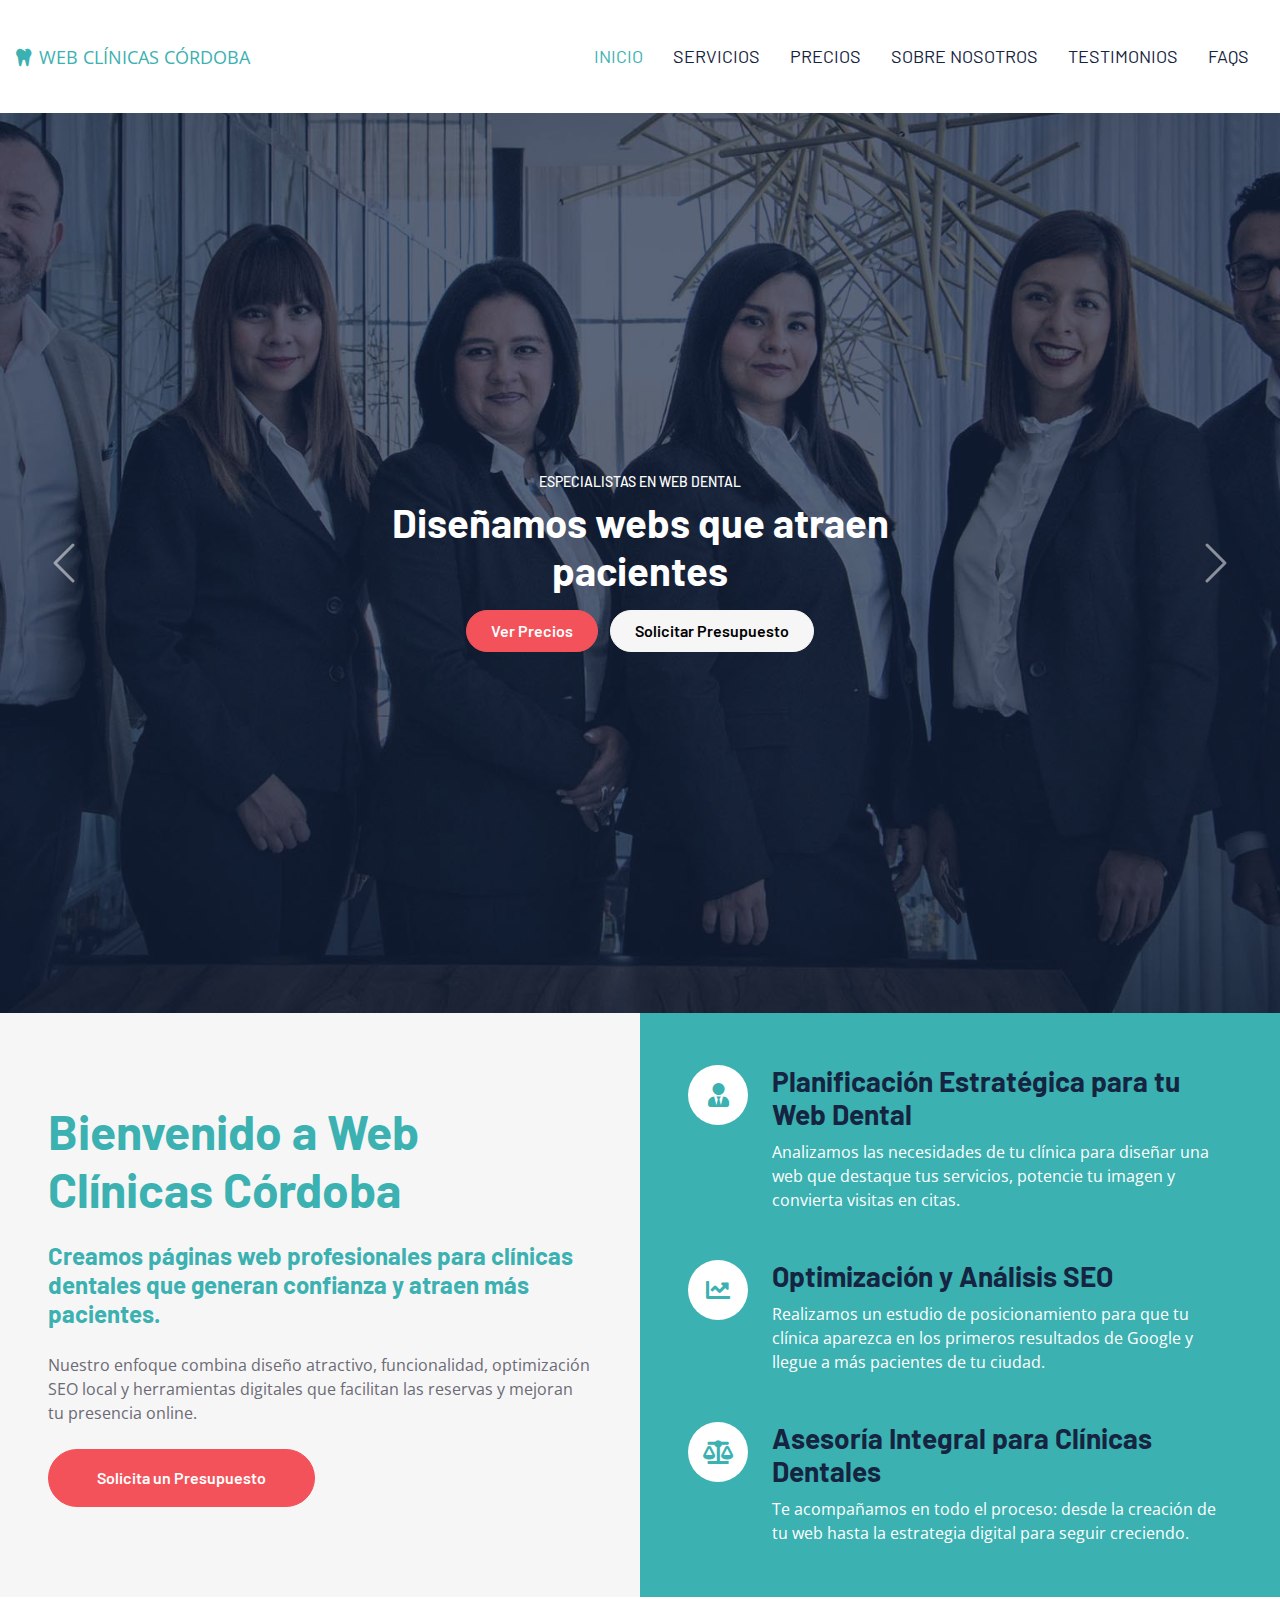
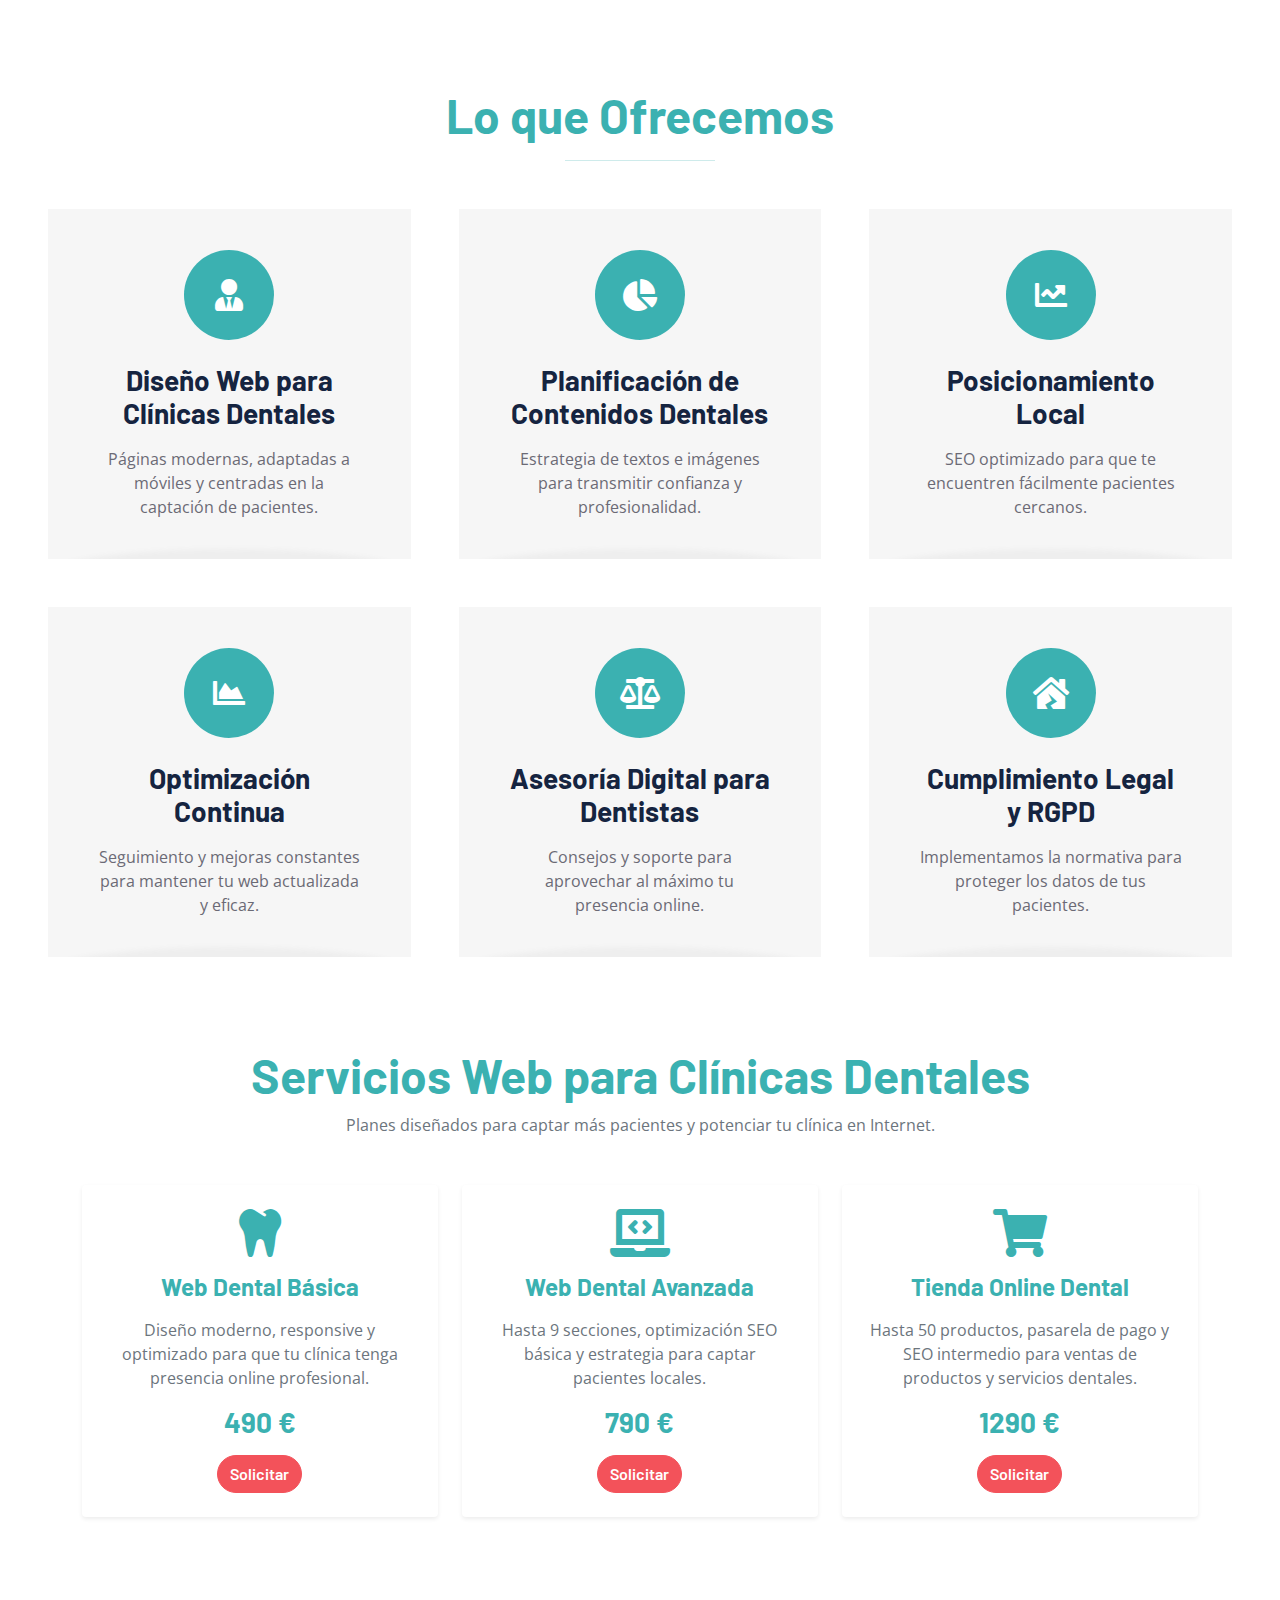
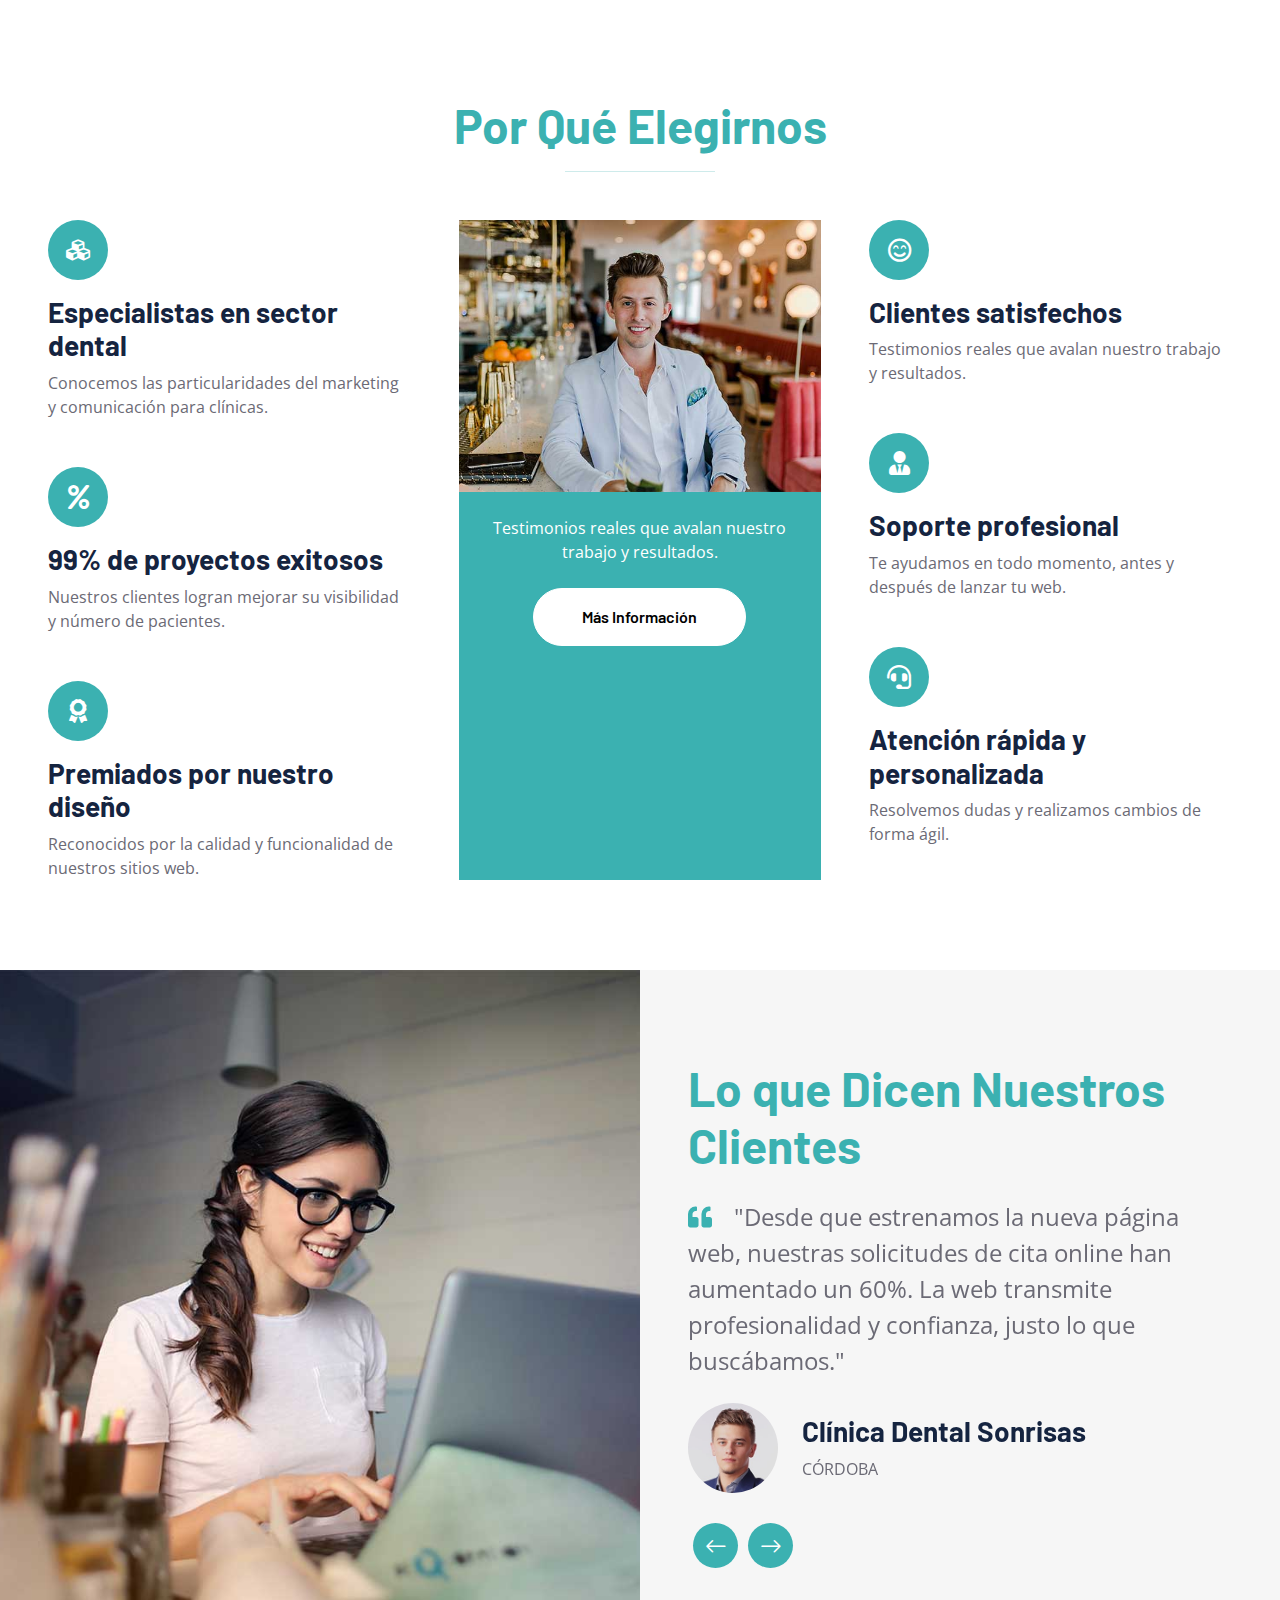
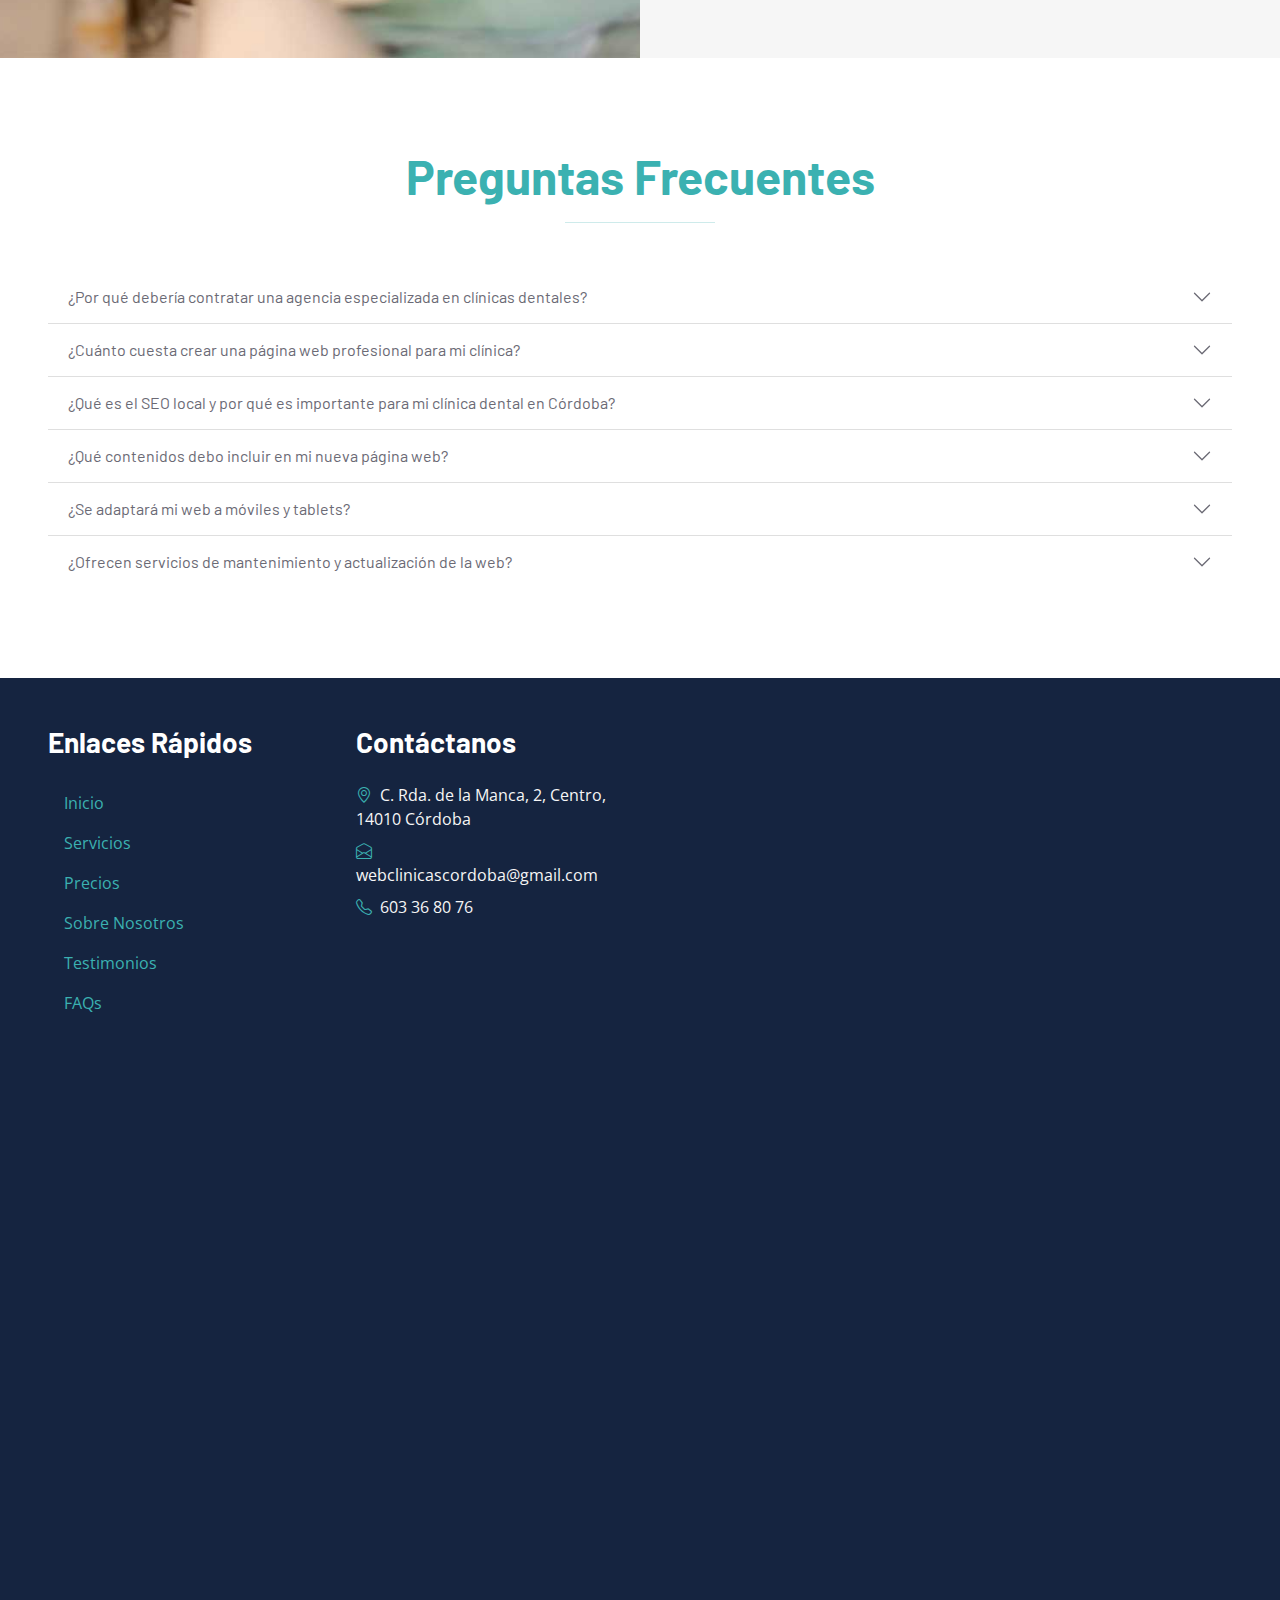
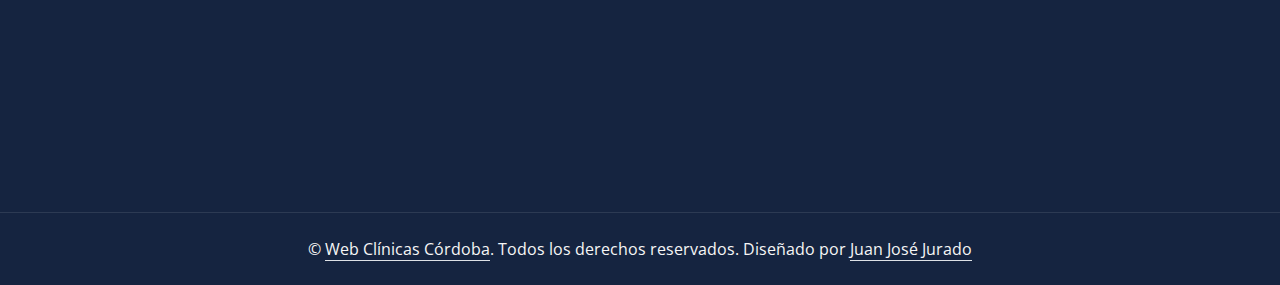
<file: index.html>
<!DOCTYPE html>

<html lang="es">

<head>
    <meta charset="utf-8" />
    <title>Diseño Web para Clínicas Dentales en Córdoba | Páginas Profesionales</title>
    <meta content="width=device-width, initial-scale=1.0" name="viewport" />
    <meta
        content="Especialistas en diseño web y SEO para clínicas dentales en Córdoba. Creamos páginas optimizadas para atraer pacientes, mejorar tu visibilidad online y transmitir confianza."
        name="description" />
    <meta
        content="diseño web clínica dental Córdoba, página web dentista Córdoba, precio web dental, crear web clínica dental"
        name="keywords" />
    <link href="img/favicon.ico" rel="icon" />
    <link href="https://fonts.googleapis.com" rel="preconnect" />
    <link crossorigin="" href="https://fonts.gstatic.com" rel="preconnect" />
    <link
        href="https://fonts.googleapis.com/css2?family=Barlow:wght@500;600;700&amp;family=Open+Sans:wght@400;600&amp;display=swap"
        rel="stylesheet" />
    <link href="https://cdnjs.cloudflare.com/ajax/libs/font-awesome/5.10.0/css/all.min.css" rel="stylesheet" />
    <link href="https://cdn.jsdelivr.net/npm/bootstrap-icons@1.4.1/font/bootstrap-icons.css" rel="stylesheet" />
    <link href="lib/owlcarousel/assets/owl.carousel.min.css" rel="stylesheet" />
    <link href="css/bootstrap.min.css" rel="stylesheet" />
    <link href="css/style.css" rel="stylesheet" />
</head>

<body>
    <main>


        <!-- Navbar -->
        <nav class="navbar navbar-expand-lg bg-white navbar-light shadow-sm px-3 py-2">
            <a class="navbar-brand p-0" href="index.html">
                <span class="m-0 text-uppercase text-primary small"><i class="fa fa-tooth text-primary me-2"></i>Web
                    Clínicas Córdoba</span>
            </a>
            <button class="navbar-toggler" type="button" data-bs-toggle="collapse" data-bs-target="#navbarCollapse">
                <span class="navbar-toggler-icon"></span>
            </button>
            <div class="collapse navbar-collapse" id="navbarCollapse">
                <div class="navbar-nav ms-auto">
                    <a class="nav-item nav-link active" href="#header-carousel">Inicio</a>
                    <a class="nav-item nav-link" href="#servicios">Servicios</a>
                    <a class="nav-item nav-link" href="#precios">Precios</a>
                    <a class="nav-item nav-link" href="#about">Sobre Nosotros</a>
                    <a class="nav-item nav-link" href="#testimonios">Testimonios</a>
                    <a class="nav-item nav-link" href="#faqs">FAQs</a>
                </div>
            </div>
        </nav>
        <!-- Carousel -->
        <div class="container-fluid p-0">
            <div id="header-carousel" class="carousel slide carousel-fade" data-bs-ride="carousel">
                <div class="carousel-inner">
                    <div class="carousel-item active">
                        <img src="img/carousel-1.jpg" alt="Diseño web clínicas dentales Córdoba">
                        <div
                            class="carousel-caption d-flex flex-column align-items-center justify-content-center text-center">
                            <div class="p-3" style="max-width: 700px;">
                                <h5 class="text-white text-uppercase small">Especialistas en Web Dental</h5>
                                <h2 class="text-white fw-bold mb-3" style="font-size: clamp(1.5rem, 4vw, 2.5rem);">
                                    Diseñamos webs que atraen pacientes
                                </h2>
                                <a href="#precios" class="btn btn-primary py-2 px-4 me-2 rounded-pill">Ver Precios</a>
                                <a href="tel:603368076" class="btn btn-secondary py-2 px-4 rounded-pill">Solicitar
                                    Presupuesto</a>
                            </div>
                        </div>
                    </div>
                    <div class="carousel-item">
                        <img src="img/blog-1.jpg" alt="SEO para clínicas dentales Córdoba">
                        <div
                            class="carousel-caption d-flex flex-column align-items-center justify-content-center text-center">
                            <div class="p-3" style="max-width: 700px;">
                                <h5 class="text-white text-uppercase small">SEO Local Optimizado</h5>
                                <h2 class="text-white fw-bold mb-3" style="font-size: clamp(1.5rem, 4vw, 2.5rem);">
                                    Tu clínica en los primeros resultados
                                </h2>
                                <a href="#servicios" class="btn btn-primary py-2 px-4 me-2 rounded-pill">Servicios</a>
                                <a href="tel:603368076" class="btn btn-secondary py-2 px-4 rounded-pill">Contáctanos</a>
                            </div>
                        </div>
                    </div>
                </div>
                <button class="carousel-control-prev" type="button" data-bs-target="#header-carousel"
                    data-bs-slide="prev">
                    <span class="carousel-control-prev-icon"></span>
                    <span class="visually-hidden">Anterior</span>
                </button>
                <button class="carousel-control-next" type="button" data-bs-target="#header-carousel"
                    data-bs-slide="next">
                    <span class="carousel-control-next-icon"></span>
                    <span class="visually-hidden">Siguiente</span>
                </button>
            </div>
        </div>

        <!-- ===== SECCIÓN BIENVENIDA ===== --><!-- ===== PRESUPUESTO ===== -->
        <div class="container-fluid bg-secondary p-0">
            <div class="row g-0">
                <div class="col-lg-6 py-6 px-5">
                    <h1 class="display-5 mb-4">Bienvenido a <span class="text-primary">Web Clínicas Córdoba</span></h1>
                    <h4 class="text-primary mb-4">Creamos páginas web profesionales para clínicas dentales que generan
                        confianza y atraen más pacientes.</h4>
                    <p class="mb-4">Nuestro enfoque combina diseño atractivo, funcionalidad, optimización SEO local y
                        herramientas digitales que facilitan las reservas y mejoran tu presencia online.</p>
                    <a class="btn btn-primary py-md-3 px-md-5 rounded-pill" href="tel:603368076">Solicita un Presupuesto</a>
                </div>
                <div class="col-lg-6">
                    <div class="h-100 d-flex flex-column justify-content-center bg-primary p-5">
                        <div class="d-flex text-white mb-5">
                            <div class="d-flex flex-shrink-0 align-items-center justify-content-center bg-white text-primary rounded-circle mx-auto mb-4"
                                style="width: 60px; height: 60px;">
                                <i class="fa fa-user-tie fs-4"></i>
                            </div>
                            <div class="ps-4">
                                <h3>Planificación Estratégica para tu Web Dental</h3>
                                <p class="mb-0">Analizamos las necesidades de tu clínica para diseñar una web que
                                    destaque
                                    tus servicios, potencie tu imagen y convierta visitas en citas.</p>
                            </div>
                        </div>
                        <div class="d-flex text-white mb-5">
                            <div class="d-flex flex-shrink-0 align-items-center justify-content-center bg-white text-primary rounded-circle mx-auto mb-4"
                                style="width: 60px; height: 60px;">
                                <i class="fa fa-chart-line fs-4"></i>
                            </div>
                            <div class="ps-4">
                                <h3>Optimización y Análisis SEO</h3>
                                <p class="mb-0">Realizamos un estudio de posicionamiento para que tu clínica aparezca en
                                    los
                                    primeros resultados de Google y llegue a más pacientes de tu ciudad.</p>
                            </div>
                        </div>
                        <div class="d-flex text-white">
                            <div class="d-flex flex-shrink-0 align-items-center justify-content-center bg-white text-primary rounded-circle mx-auto mb-4"
                                style="width: 60px; height: 60px;">
                                <i class="fa fa-balance-scale fs-4"></i>
                            </div>
                            <div class="ps-4">
                                <h3>Asesoría Integral para Clínicas Dentales</h3>
                                <p class="mb-0">Te acompañamos en todo el proceso: desde la creación de tu web hasta la
                                    estrategia digital para seguir creciendo.</p>
                            </div>
                        </div>
                    </div>
                </div>
            </div>
        </div>
        <!-- ===== LO QUE OFRECEMOS ===== -->
        <div id="servicios" class="container-fluid pt-6 px-5">
            <div class="text-center mx-auto mb-5" style="max-width: 600px;">
                <h2 class="display-5 mb-0">Lo que Ofrecemos</h2>
                <hr class="w-25 mx-auto bg-primary" />
            </div>
            <div class="row g-5">
                <div class="col-lg-4 col-md-6">
                    <div class="service-item bg-secondary text-center px-5">
                        <div class="d-flex align-items-center justify-content-center bg-primary text-white rounded-circle mx-auto mb-4"
                            style="width: 90px; height: 90px;">
                            <i class="fa fa-user-tie fa-2x"></i>
                        </div>
                        <h3 class="mb-3">Diseño Web para Clínicas Dentales</h3>
                        <p class="mb-0">Páginas modernas, adaptadas a móviles y centradas en la captación de pacientes.
                        </p>
                    </div>
                </div>
                <div class="col-lg-4 col-md-6">
                    <div class="service-item bg-secondary text-center px-5">
                        <div class="d-flex align-items-center justify-content-center bg-primary text-white rounded-circle mx-auto mb-4"
                            style="width: 90px; height: 90px;">
                            <i class="fa fa-chart-pie fa-2x"></i>
                        </div>
                        <h3 class="mb-3">Planificación de Contenidos Dentales</h3>
                        <p class="mb-0">Estrategia de textos e imágenes para transmitir confianza y profesionalidad.</p>
                    </div>
                </div>
                <div class="col-lg-4 col-md-6">
                    <div class="service-item bg-secondary text-center px-5">
                        <div class="d-flex align-items-center justify-content-center bg-primary text-white rounded-circle mx-auto mb-4"
                            style="width: 90px; height: 90px;">
                            <i class="fa fa-chart-line fa-2x"></i>
                        </div>
                        <h3 class="mb-3">Posicionamiento Local</h3>
                        <p class="mb-0">SEO optimizado para que te encuentren fácilmente pacientes cercanos.</p>
                    </div>
                </div>
                <div class="col-lg-4 col-md-6">
                    <div class="service-item bg-secondary text-center px-5">
                        <div class="d-flex align-items-center justify-content-center bg-primary text-white rounded-circle mx-auto mb-4"
                            style="width: 90px; height: 90px;">
                            <i class="fa fa-chart-area fa-2x"></i>
                        </div>
                        <h3 class="mb-3">Optimización Continua</h3>
                        <p class="mb-0">Seguimiento y mejoras constantes para mantener tu web actualizada y eficaz.</p>
                    </div>
                </div>
                <div class="col-lg-4 col-md-6">
                    <div class="service-item bg-secondary text-center px-5">
                        <div class="d-flex align-items-center justify-content-center bg-primary text-white rounded-circle mx-auto mb-4"
                            style="width: 90px; height: 90px;">
                            <i class="fa fa-balance-scale fa-2x"></i>
                        </div>
                        <h3 class="mb-3">Asesoría Digital para Dentistas</h3>
                        <p class="mb-0">Consejos y soporte para aprovechar al máximo tu presencia online.</p>
                    </div>
                </div>
                <div class="col-lg-4 col-md-6">
                    <div class="service-item bg-secondary text-center px-5">
                        <div class="d-flex align-items-center justify-content-center bg-primary text-white rounded-circle mx-auto mb-4"
                            style="width: 90px; height: 90px;">
                            <i class="fa fa-house-damage fa-2x"></i>
                        </div>
                        <h3 class="mb-3">Cumplimiento Legal y RGPD</h3>
                        <p class="mb-0">Implementamos la normativa para proteger los datos de tus pacientes.</p>
                    </div>
                </div>
            </div>
        </div>
        <!-- ===== SECCIÓN SERVICIOS (Cards redondeadas) ===== -->
        <div id="precios" class="container py-6">
            <div class="text-center mb-5">
                <h2 class="display-5">Servicios Web para Clínicas Dentales</h2>
                <p class="text-muted">Planes diseñados para captar más pacientes y potenciar tu clínica en Internet.</p>
            </div>
            <div class="row g-4">
                <!-- Card 1 -->
                <div class="col-lg-4 col-md-6">
                    <div class="card shadow-sm border-0 rounded-4 h-100">
                        <div class="card-body text-center p-4">
                            <i class="fa fa-tooth fa-3x text-primary mb-3"></i>
                            <h4 class="mb-3">Web Dental Básica</h4>
                            <p class="text-muted">Diseño moderno, responsive y optimizado para que tu clínica tenga
                                presencia online profesional.</p>
                            <h3 class="text-primary mb-3">490 €</h3>
                            <a href="tel:603368076" class="btn btn-primary rounded-pill">Solicitar</a>
                        </div>
                    </div>
                </div>
                <!-- Card 2 -->
                <div class="col-lg-4 col-md-6">
                    <div class="card shadow-sm border-0 rounded-4 h-100">
                        <div class="card-body text-center p-4">
                            <i class="fa fa-laptop-code fa-3x text-primary mb-3"></i>
                            <h4 class="mb-3">Web Dental Avanzada</h4>
                            <p class="text-muted">Hasta 9 secciones, optimización SEO básica y estrategia para captar
                                pacientes locales.</p>
                            <h3 class="text-primary mb-3">790 €</h3>
                            <a href="tel:603368076" class="btn btn-primary rounded-pill">Solicitar</a>
                        </div>
                    </div>
                </div>
                <!-- Card 3 -->
                <div class="col-lg-4 col-md-6">
                    <div class="card shadow-sm border-0 rounded-4 h-100">
                        <div class="card-body text-center p-4">
                            <i class="fa fa-shopping-cart fa-3x text-primary mb-3"></i>
                            <h4 class="mb-3">Tienda Online Dental</h4>
                            <p class="text-muted">Hasta 50 productos, pasarela de pago y SEO intermedio para ventas de
                                productos y servicios dentales.</p>
                            <h3 class="text-primary mb-3">1290 €</h3>
                            <a href="tel:603368076" class="btn btn-primary rounded-pill">Solicitar</a>
                        </div>
                    </div>
                </div>
            </div>
        </div>
        
        <!-- ===== POR QUÉ ELEGIRNOS ===== -->
        <div id="about" class="container-fluid py-6 px-5">
            <div class="text-center mx-auto mb-5" style="max-width: 600px;">
                <h2 class="display-5 mb-0">Por Qué Elegirnos</h2>
                <hr class="w-25 mx-auto bg-primary" />
            </div>
            <div class="row g-5">
                <div class="col-lg-4">
                    <div class="row g-5">
                        <div class="col-12">
                            <div class="bg-primary rounded-circle d-flex align-items-center justify-content-center mb-3"
                                style="width: 60px; height: 60px;">
                                <i class="fa fa-cubes fs-4 text-white"></i>
                            </div>
                            <h3>Especialistas en sector dental</h3>
                            <p class="mb-0">Conocemos las particularidades del marketing y comunicación para clínicas.
                            </p>
                        </div>
                        <div class="col-12">
                            <div class="bg-primary rounded-circle d-flex align-items-center justify-content-center mb-3"
                                style="width: 60px; height: 60px;">
                                <i class="fa fa-percent fs-4 text-white"></i>
                            </div>
                            <h3>99% de proyectos exitosos</h3>
                            <p class="mb-0">Nuestros clientes logran mejorar su visibilidad y número de pacientes.</p>
                        </div>
                        <div class="col-12">
                            <div class="bg-primary rounded-circle d-flex align-items-center justify-content-center mb-3"
                                style="width: 60px; height: 60px;">
                                <i class="fa fa-award fs-4 text-white"></i>
                            </div>
                            <h3>Premiados por nuestro diseño</h3>
                            <p class="mb-0">Reconocidos por la calidad y funcionalidad de nuestros sitios web.</p>
                        </div>
                    </div>
                </div>
                <div class="col-lg-4">
                    <div class="d-block bg-primary h-100 text-center">
                        <img alt="Imagen de feature" class="img-fluid" src="img/feature.jpg" />
                        <div class="p-4">
                            <p class="text-white mb-4">Testimonios reales que avalan nuestro trabajo y resultados.</p>
                            <a class="btn btn-light py-md-3 px-md-5 rounded-pill mb-2" href="">Más Información</a>
                        </div>
                    </div>
                </div>
                <div class="col-lg-4">
                    <div class="row g-5">
                        <div class="col-12">
                            <div class="bg-primary rounded-circle d-flex align-items-center justify-content-center mb-3"
                                style="width: 60px; height: 60px;">
                                <i class="far fa-smile-beam fs-4 text-white"></i>
                            </div>
                            <h3>Clientes satisfechos</h3>
                            <p class="mb-0">Testimonios reales que avalan nuestro trabajo y resultados.</p>
                        </div>
                        <div class="col-12">
                            <div class="bg-primary rounded-circle d-flex align-items-center justify-content-center mb-3"
                                style="width: 60px; height: 60px;">
                                <i class="fa fa-user-tie fs-4 text-white"></i>
                            </div>
                            <h3>Soporte profesional</h3>
                            <p class="mb-0">Te ayudamos en todo momento, antes y después de lanzar tu web.</p>
                        </div>
                        <div class="col-12">
                            <div class="bg-primary rounded-circle d-flex align-items-center justify-content-center mb-3"
                                style="width: 60px; height: 60px;">
                                <i class="fa fa-headset fs-4 text-white"></i>
                            </div>
                            <h3>Atención rápida y personalizada</h3>
                            <p class="mb-0">Resolvemos dudas y realizamos cambios de forma ágil.</p>
                        </div>
                    </div>
                </div>
            </div>
        </div>
        <!-- ===== TESTIMONIOS ===== -->
        <div id="testimonios" class="container-fluid bg-secondary p-0">
            <div class="row g-0">
                <div class="col-lg-6" style="min-height: 500px;">
                    <div class="position-relative h-100">
                        <img alt="Imagen de testimonial" class="position-absolute w-100 h-100" src="img/testimonial.jpg"
                            style="object-fit: cover;" />
                    </div>
                </div>
                <div class="col-lg-6 py-6 px-5">
                    <h2 class="display-5 mb-4">Lo que Dicen Nuestros Clientes</h2>
                    <div class="owl-carousel testimonial-carousel">
                        <div class="testimonial-item">
                            <p class="fs-4 fw-normal mb-4">
                                <i class="fa fa-quote-left text-primary me-3"></i>
                                "Desde que estrenamos la nueva página web, nuestras solicitudes de cita online han
                                aumentado un 60%. La web transmite profesionalidad y confianza, justo lo que
                                buscábamos."
                            </p>
                            <div class="d-flex align-items-center">
                                <img alt="Clínica Dental Sonrisas Córdoba" class="img-fluid rounded-circle"
                                    src="img/testimonial-1.jpg">
                                <div class="ps-4">
                                    <h3>Clínica Dental Sonrisas</h3>
                                    <span class="text-uppercase">Córdoba</span>
                                </div>
                            </div>
                        </div>

                        <div class="testimonial-item">
                            <p class="fs-4 fw-normal mb-4">
                                <i class="fa fa-quote-left text-primary me-3"></i>
                                "El SEO local implementado ha hecho que nuestra clínica aparezca en los primeros
                                resultados de Google. Ahora recibimos pacientes que nos encuentran directamente online."
                            </p>
                            <div class="d-flex align-items-center">
                                <img alt="Clínica Dental SmileCare" class="img-fluid rounded-circle"
                                    src="img/testimonial-2.jpg">
                                <div class="ps-4">
                                    <h3>SmileCare Dental</h3>
                                    <span class="text-uppercase">Sevilla</span>
                                </div>
                            </div>
                        </div>

                        <div class="testimonial-item">
                            <p class="fs-4 fw-normal mb-4">
                                <i class="fa fa-quote-left text-primary me-3"></i>
                                "El diseño es moderno, adaptado a móviles y muy fácil de navegar. Hemos recibido
                                comentarios positivos incluso de nuestros pacientes más mayores."
                            </p>
                            <div class="d-flex align-items-center">
                                <img alt="Clínica Dental Maxident" class="img-fluid rounded-circle"
                                    src="img/testimonial-1.jpg">
                                <div class="ps-4">
                                    <h3>Maxident</h3>
                                    <span class="text-uppercase">Málaga</span>
                                </div>
                            </div>
                        </div>

                        <div class="testimonial-item">
                            <p class="fs-4 fw-normal mb-4">
                                <i class="fa fa-quote-left text-primary me-3"></i>
                                "Gracias a la integración de reservas online y recordatorios automáticos, hemos reducido
                                un 40% las ausencias a las citas."
                            </p>
                            <div class="d-flex align-items-center">
                                <img alt="Clínica Dental Blanco" class="img-fluid rounded-circle"
                                    src="img/testimonial-2.jpg">
                                <div class="ps-4">
                                    <h3>Clínica Dental Blanco</h3>
                                    <span class="text-uppercase">Granada</span>
                                </div>
                            </div>
                        </div>
                    </div>
                </div>
            </div>
        </div>
        <!-- ===== PREGUNTAS FRECUENTES ===== -->
        <div id="faqs" class="container-fluid py-6 px-5">
            <div class="text-center mx-auto mb-5" style="max-width: 600px;">
                <h2 class="display-5 mb-0">Preguntas Frecuentes</h2>
                <hr class="w-25 mx-auto bg-primary" />
            </div>
            <div class="row g-5">
                <div class="col-lg-12">
                    <div class="accordion accordion-flush" id="accordionFlushExample">
                        <div class="accordion-item">
                            <h2 class="accordion-header" id="flush-headingOne">
                                <button aria-controls="flush-collapseOne" aria-expanded="false"
                                    class="accordion-button collapsed" data-bs-target="#flush-collapseOne"
                                    data-bs-toggle="collapse" type="button">
                                    ¿Por qué debería contratar una agencia especializada en clínicas dentales?
                                </button>
                            </h2>
                            <div aria-labelledby="flush-headingOne" class="accordion-collapse collapse"
                                data-bs-parent="#accordionFlushExample" id="flush-collapseOne">
                                <div class="accordion-body">
                                    En **Web Clínicas Córdoba** nos centramos exclusivamente en el sector dental. Esto
                                    nos permite entender profundamente las necesidades de tu clínica, las
                                    particularidades de tus servicios y el comportamiento de los pacientes en busca de
                                    un dentista. A diferencia de agencias generalistas, diseñamos estrategias y
                                    contenidos que conectan directamente con tu público objetivo, generando más
                                    confianza y citas.
                                </div>
                            </div>
                        </div>
                        <div class="accordion-item">
                            <h2 class="accordion-header" id="flush-headingTwo">
                                <button aria-controls="flush-collapseTwo" aria-expanded="false"
                                    class="accordion-button collapsed" data-bs-target="#flush-collapseTwo"
                                    data-bs-toggle="collapse" type="button">
                                    ¿Cuánto cuesta crear una página web profesional para mi clínica?
                                </button>
                            </h2>
                            <div aria-labelledby="flush-headingTwo" class="accordion-collapse collapse"
                                data-bs-parent="#accordionFlushExample" id="flush-collapseTwo">
                                <div class="accordion-body">
                                    El coste de una web profesional varía según tus necesidades específicas (número de
                                    páginas, funcionalidades, diseño a medida, etc.). Ofrecemos presupuestos
                                    personalizados y sin compromiso. Nuestro objetivo es crear una inversión que te
                                    genere un retorno, atrayendo nuevos pacientes y consolidando tu marca. <a
                                        href="#quote">Solicita un presupuesto aquí</a> para un análisis detallado.
                                </div>
                            </div>
                        </div>
                        <div class="accordion-item">
                            <h2 class="accordion-header" id="flush-headingThree">
                                <button aria-controls="flush-collapseThree" aria-expanded="false"
                                    class="accordion-button collapsed" data-bs-target="#flush-collapseThree"
                                    data-bs-toggle="collapse" type="button">
                                    ¿Qué es el SEO local y por qué es importante para mi clínica dental en Córdoba?
                                </button>
                            </h2>
                            <div aria-labelledby="flush-headingThree" class="accordion-collapse collapse"
                                data-bs-parent="#accordionFlushExample" id="flush-collapseThree">
                                <div class="accordion-body">
                                    El **SEO local** es la optimización de tu web para que aparezca en los primeros
                                    resultados de Google cuando un paciente potencial en tu zona busca servicios
                                    dentales. Es crucial para tu clínica en Córdoba, ya que el 90% de los pacientes
                                    buscan servicios de salud cercanos a su ubicación. Nosotros nos encargamos de que tu
                                    clínica sea la primera opción que vean.
                                </div>
                            </div>
                        </div>
                        <div class="accordion-item">
                            <h2 class="accordion-header" id="flush-headingFour">
                                <button aria-controls="flush-collapseFour" aria-expanded="false"
                                    class="accordion-button collapsed" data-bs-target="#flush-collapseFour"
                                    data-bs-toggle="collapse" type="button">
                                    ¿Qué contenidos debo incluir en mi nueva página web?
                                </button>
                            </h2>
                            <div aria-labelledby="flush-headingFour" class="accordion-collapse collapse"
                                data-bs-parent="#accordionFlushExample" id="flush-collapseFour">
                                <div class="accordion-body">
                                    Una web exitosa debe incluir secciones clave como: una página de "Acerca de
                                    Nosotros" con fotos de tu equipo, una sección de "Servicios" bien explicada
                                    (implantes, ortodoncia, estética), una galería de "Casos de Éxito", un formulario de
                                    contacto y, si es posible, un blog con artículos sobre salud dental. Todos estos
                                    elementos ayudan a construir la confianza y el profesionalismo de tu clínica.
                                </div>
                            </div>
                        </div>
                        <div class="accordion-item">
                            <h2 class="accordion-header" id="flush-headingFive">
                                <button aria-controls="flush-collapseFive" aria-expanded="false"
                                    class="accordion-button collapsed" data-bs-target="#flush-collapseFive"
                                    data-bs-toggle="collapse" type="button">
                                    ¿Se adaptará mi web a móviles y tablets?
                                </button>
                            </h2>
                            <div aria-labelledby="flush-headingFive" class="accordion-collapse collapse"
                                data-bs-parent="#accordionFlushExample" id="flush-collapseFive">
                                <div class="accordion-body">
                                    Sí, por supuesto. Todas nuestras páginas web son 100% **responsive**, lo que
                                    significa que se ven y funcionan perfectamente en cualquier dispositivo, ya sea un
                                    ordenador de escritorio, una tablet o un móvil. Esto no solo mejora la experiencia
                                    del usuario, sino que también es un factor crítico para el posicionamiento en
                                    Google.
                                </div>
                            </div>
                        </div>
                        <div class="accordion-item">
                            <h2 class="accordion-header" id="flush-headingSix">
                                <button aria-controls="flush-collapseSix" aria-expanded="false"
                                    class="accordion-button collapsed" data-bs-target="#flush-collapseSix"
                                    data-bs-toggle="collapse" type="button">
                                    ¿Ofrecen servicios de mantenimiento y actualización de la web?
                                </button>
                            </h2>
                            <div aria-labelledby="flush-headingSix" class="accordion-collapse collapse"
                                data-bs-parent="#accordionFlushExample" id="flush-collapseSix">
                                <div class="accordion-body">
                                    Sí. Entendemos que una página web necesita un mantenimiento continuo. Ofrecemos
                                    paquetes de soporte y mantenimiento para asegurar que tu web esté siempre segura,
                                    actualizada y funcionando sin problemas. Así, tú puedes centrarte en lo más
                                    importante: tus pacientes.
                                </div>
                            </div>
                        </div>
                    </div>
                </div>
            </div>
        </div>
    </main>

    <!-- Footer Start -->
    <div class="container-fluid bg-dark text-secondary p-5">
        <div class="row g-5">
            <div class="col-lg-3 col-md-6">
                <h3 class="text-white mb-4">Enlaces Rápidos</h3>
                <div class="d-flex flex-column justify-content-start">
                    <a class="nav-item nav-link active" href="#header-carousel">Inicio</a>
                    <a class="nav-item nav-link" href="#servicios">Servicios</a>
                    <a class="nav-item nav-link" href="#precios">Precios</a>
                    <a class="nav-item nav-link" href="#about">Sobre Nosotros</a>
                    <a class="nav-item nav-link" href="#testimonios">Testimonios</a>
                    <a class="nav-item nav-link" href="#faqs">FAQs</a>
                </div>
            </div>

            <div class="col-lg-3 col-md-6">
                <h3 class="text-white mb-4">Contáctanos</h3>
                <p class="mb-2"><i class="bi bi-geo-alt text-primary me-2"></i>C. Rda. de la Manca, 2, Centro, 14010
                    Córdoba
                </p>
                <p class="mb-2"><i class="bi bi-envelope-open text-primary me-2"></i>webclinicascordoba@gmail.com</p>
                <p class="mb-0"><i class="bi bi-telephone text-primary me-2"></i>603 36 80 76</p>
            </div>

            <div style="position: relative; padding-bottom: 56.25%; height: 0; overflow: hidden; max-width: 100%;">
                <iframe
                    src="https://www.google.com/maps/embed?pb=!1m18!1m12!1m3!1d3148.8862066408824!2d-4.7645574!3d37.88634379999999!2m3!1f0!2f0!3f0!3m2!1i1024!2i768!4f13.1!3m3!1m2!1s0xd6cdf71392c38fb%3A0xa116813fa3b5e9b3!2sDise%C3%B1o%20Web%20Cordoba!5e0!3m2!1ses!2ses!4v1749481064307!5m2!1ses!2ses"
                    style="position: absolute; top: 0; left: 0; width: 100%; height: 100%; border: 0;"
                    allowfullscreen="no" loading="lazy" referrerpolicy="no-referrer-when-downgrade"
                    title="Ubicación de Juan José Jurado en Google Maps">
                </iframe>
            </div>
        </div>

    </div>
    <div class="container-fluid bg-dark text-secondary text-center border-top py-4 px-5"
        style="border-color: rgba(256, 256, 256, .1) !important;">
        <p class="m-0">© <a class="text-secondary border-bottom" href="#">Web Clínicas Córdoba</a>. Todos los
            derechos reservados. Diseñado por <a class="text-secondary border-bottom"
                href="https://diseñowebcordoba.es">Juan José Jurado</a></p>
    </div>
    <!-- Footer End -->
</body>
<!-- Back to Top -->
<a class="btn btn-lg btn-primary btn-lg-square rounded-circle back-to-top" href="#"><i class="bi bi-arrow-up"></i></a>

<script src="https://code.jquery.com/jquery-3.4.1.min.js"></script>
<script src="https://cdn.jsdelivr.net/npm/bootstrap@5.0.0/dist/js/bootstrap.bundle.min.js"></script>
<script src="lib/owlcarousel/owl.carousel.min.js"></script>
<script src="js/main.js"></script>

</html>
</file>
<file: css/style.css>
/********** Template CSS **********/
:root {
    --primary: #3BB1B1;
    /* Turquesa: confianza, higiene, calma */
    --secondary: #F6F6F6;
    /* Gris muy claro para secciones suaves */
    --light: #FFFFFF;
    /* Blanco: limpieza, pureza */
    --dark: #152440;
    /* Azul oscuro: profesionalidad, contraste */
    --accent: #F3525A;
    /* Color cálido para CTA y énfasis */
}

/* Altura del carousel adaptable */
.carousel-item {
    height: 100vh;
    /* por defecto: ocupa toda la altura de la pantalla */
    min-height: 400px;
}

.carousel-item img {
    height: 100%;
    width: 100%;
    object-fit: cover;
}

/* En móviles, que no ocupe toda la pantalla */
@media (max-width: 768px) {
    .carousel-item {
        height: 60vh;
        min-height: 300px;
    }
}

/* Encabezados en color primary para transmitir confianza */
h1,
h2,
h3,
h4,
.font-weight-bold,
.font-weight-semi-bold {
    color: var(--primary);
    font-weight: 700 !important;
}


h3,
.font-weight-bold,
.font-weight-semi-bold {
    color: var(--dark);
    font-weight: 700 !important;
}

h5,
h6,
.font-weight-medium {
    font-weight: 500 !important;
}

/* Ajustes padding para secciones */
.pt-6 {
    padding-top: 90px;
}

.pb-6 {
    padding-bottom: 90px;
}

.py-6 {
    padding-top: 90px;
    padding-bottom: 90px;
}

/* Botones */

.btn {
    font-family: 'Barlow', sans-serif;
    font-weight: 600;
    transition: .5s;
}

/* Botones primarios en color accent para maximizar CTA */
.btn-primary {
    background-color: var(--accent);
    border-color: var(--accent);
    color: var(--light);
    cursor: pointer;
    border-radius: 4px;
}

.btn-primary:hover,
.btn-primary:focus {
    background-color: #d94148;
    /* tono más oscuro del rojo rosado */
    border-color: #d94148;
    color: var(--light);
}

/* Botones cuadrados mantengo sin cambio */
.btn-square {
    width: 36px;
    height: 36px;
}

.btn-sm-square {
    width: 28px;
    height: 28px;
}

.btn-lg-square {
    width: 46px;
    height: 46px;
}

.btn-square,
.btn-sm-square,
.btn-lg-square {
    padding-left: 0;
    padding-right: 0;
    text-align: center;
}

/* Back to top botón */
.back-to-top {
    position: fixed;
    display: none;
    right: 45px;
    bottom: 45px;
    z-index: 99;
}

/* Navbar - links normales en color oscuro para legibilidad */
.navbar-light .navbar-nav .nav-link {
    font-family: 'Barlow', sans-serif;
    padding: 35px 15px;
    font-size: 18px;
    text-transform: uppercase;
    color: var(--dark);
    outline: none;
    transition: .5s;
}

/* Navbar sticky padding reducido */
.sticky-top.navbar-light .navbar-nav .nav-link {
    padding: 20px 15px;
}

/* Links navbar hover en primary (turquesa) */
.navbar-light .navbar-nav .nav-link:hover,
.navbar-light .navbar-nav .nav-link.active {
    color: var(--primary);
}

@media (max-width: 991.98px) {
    .navbar-light .navbar-nav .nav-link {
        padding: 10px 0;
    }
}

/* Carousel caption con fondo oscuro y texto claro */
.carousel-caption {
    top: 0;
    left: 0;
    right: 0;
    bottom: 0;
    background: rgba(21, 36, 64, .7);
    /* azul oscuro semitransparente */
    z-index: 1;
}

@media (max-width: 576px) {
    .carousel-caption h5 {
        font-size: 14px;
        font-weight: 500 !important;
        color: var(--light);
    }

    .carousel-caption h1 {
        font-size: 30px;
        font-weight: 600 !important;
        color: var(--light);
    }
}

.carousel-control-prev,
.carousel-control-next {
    width: 10%;
}

.carousel-control-prev-icon,
.carousel-control-next-icon {
    width: 3rem;
    height: 3rem;
}

/* Service item with subtle shadows and primary accent */
.service-item {
    position: relative;
    overflow: hidden;
    height: 350px;
    display: flex;
    flex-direction: column;
    align-items: center;
    justify-content: center;
    transition: .3s;
}

.service-item::after {
    position: absolute;
    content: "";
    width: 100%;
    height: 50px;
    bottom: -50px;
    left: 0;
    background: var(--light);
    border-radius: 100% 100% 0 0;
    box-shadow: 0px -10px 5px #EEEEEE;
    transition: .5s;
}

.service-item:hover::after {
    bottom: -25px;
}

.service-item p {
    transition: .3s;
}

.service-item:hover p {
    margin-bottom: 25px !important;
}

/* Team item hover effects with primary color */
.team-item img {
    transform: scale(1.15);
    margin-left: -30px;
    transition: .5s;
}

.team-item:hover img {
    margin-left: 0;
}

.team-item .team-text {
    left: -100%;
    transition: .5s;
}

.team-item .team-text::after {
    position: absolute;
    content: "";
    width: 0;
    height: 0;
    top: 50%;
    right: -60px;
    margin-top: -30px;
    border: 30px solid;
    border-color: transparent transparent transparent var(--primary);
}

.team-item:hover .team-text {
    left: 0;
}

/* Testimonial carousel navigation buttons in primary */
.testimonial-carousel .owl-nav {
    margin-top: 30px;
    display: flex;
    justify-content: start;
}

.testimonial-carousel .owl-nav .owl-prev,
.testimonial-carousel .owl-nav .owl-next {
    position: relative;
    margin: 0 5px;
    width: 45px;
    height: 45px;
    display: flex;
    align-items: center;
    justify-content: center;
    color: var(--light);
    background: var(--primary);
    font-size: 22px;
    border-radius: 45px;
    transition: .5s;
}

.testimonial-carousel .owl-nav .owl-prev:hover,
.testimonial-carousel .owl-nav .owl-next:hover {
    color: var(--dark);
}

.testimonial-carousel .owl-item img {
    width: 90px;
    height: 90px;
}

/* Blog images hover effect */
.blog-item img {
    transition: .5s;
}

.blog-item:hover img {
    transform: scale(1.1);
}
</file>
